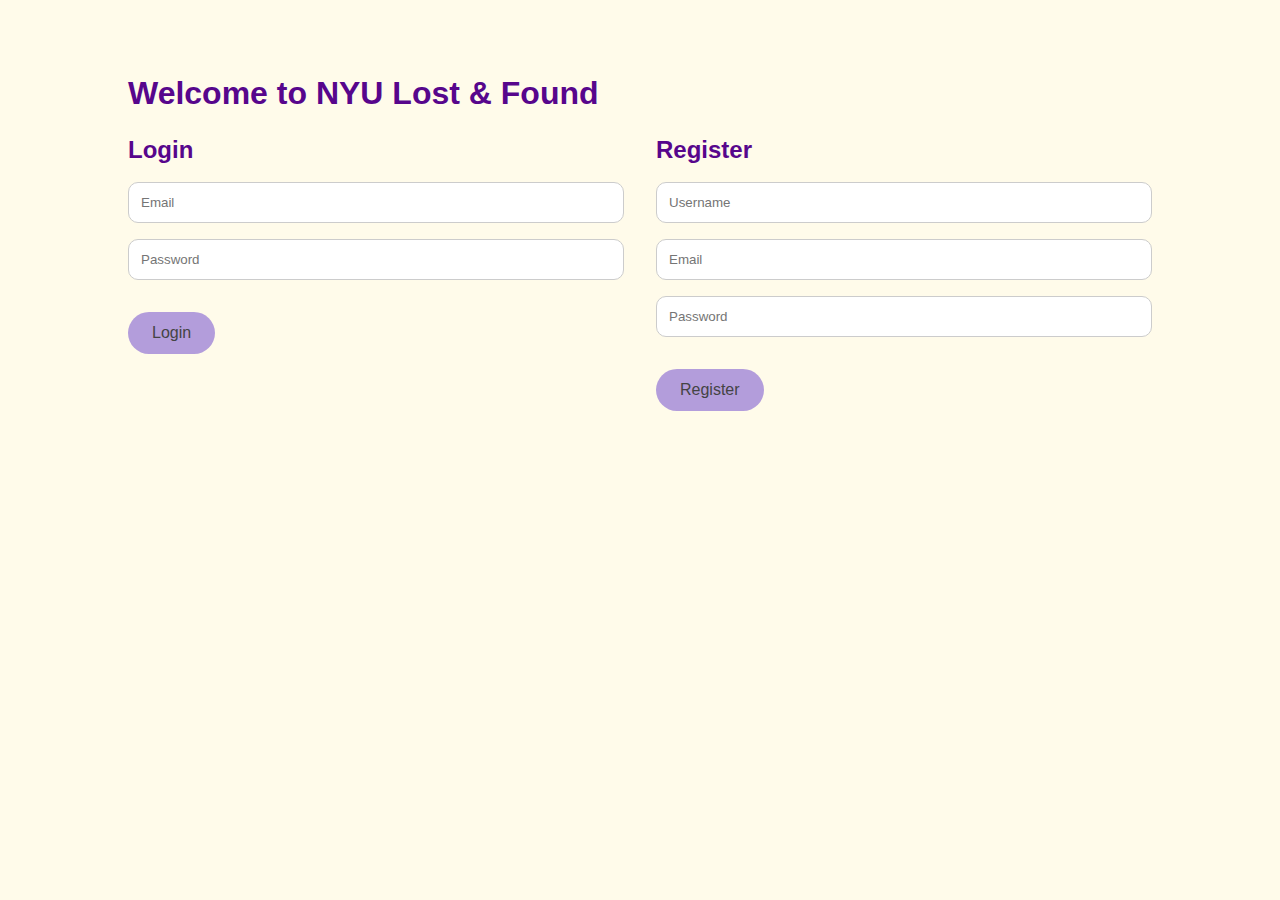
<file: lost-found-campus/frontend/index.html>
<!DOCTYPE html>
<html lang="en">
<head>
    <meta charset="UTF-8">
    <title>Lost & Found - Login or Register</title>
    <link rel="stylesheet" href="style.css">
</head>
<body>

<div class="container">
    <h1>Welcome to NYU Lost & Found</h1>

    <div style="display: flex; flex-wrap: wrap; gap: 2rem;">
        <!-- Login Form -->
        <div style="flex: 1; min-width: 300px;">
            <h2>Login</h2>
            <form id="login-form">
                <div style="margin-bottom: 1rem;">
                    <input type="email" name="email" placeholder="Email" required style="width: 100%; padding: 0.75rem; border-radius: 10px; border: 1px solid #ccc;">
                </div>
                <div style="margin-bottom: 1rem;">
                    <input type="password" name="password" placeholder="Password" required style="width: 100%; padding: 0.75rem; border-radius: 10px; border: 1px solid #ccc;">
                </div>
                <button type="submit" class="button">Login</button>
            </form>
            <p id="login-message" style="margin-top: 1rem;"></p>
        </div>

        <!-- Register Form -->
        <div style="flex: 1; min-width: 300px;">
            <h2>Register</h2>
            <form id="register-form">
                <div style="margin-bottom: 1rem;">
                    <input type="text" name="username" placeholder="Username" required style="width: 100%; padding: 0.75rem; border-radius: 10px; border: 1px solid #ccc;">
                </div>
                <div style="margin-bottom: 1rem;">
                    <input type="email" name="email" placeholder="Email" required style="width: 100%; padding: 0.75rem; border-radius: 10px; border: 1px solid #ccc;">
                </div>
                <div style="margin-bottom: 1rem;">
                    <input type="password" name="password" placeholder="Password" required style="width: 100%; padding: 0.75rem; border-radius: 10px; border: 1px solid #ccc;">
                </div>
                <button type="submit" class="button">Register</button>
            </form>
            <p id="register-message" style="margin-top: 1rem;"></p>
        </div>
    </div>
</div>

<script>
// Handle login
document.getElementById('login-form').addEventListener('submit', async function(e) {
    e.preventDefault();

    const formData = new FormData(this);
    const data = {
        email: formData.get('email'),
        password: formData.get('password')
    };

    try {
        const response = await fetch('http://localhost:5001/login', {
            method: 'POST',
            headers: {
                'Content-Type': 'application/json'
            },
            credentials: 'include', // important for sessions
            body: JSON.stringify(data)
        });

        const result = await response.json();

        if (response.ok) {
            document.getElementById('login-message').innerText = "✅ Login successful!";
            // Optionally redirect:
            window.location.href = "/home.html";
        } else {
            document.getElementById('login-message').innerText = "❌ " + result.error;
        }
    } catch (error) {
        document.getElementById('login-message').innerText = "❌ Error logging in.";
    }
});

// Handle register
document.getElementById('register-form').addEventListener('submit', async function(e) {
    e.preventDefault();

    const formData = new FormData(this);
    const data = {
        username: formData.get('username'),
        email: formData.get('email'),
        password: formData.get('password')
    };

    try {
        const response = await fetch('http://localhost:5001/register', {
            method: 'POST',
            headers: {
                'Content-Type': 'application/json'
            },
            body: JSON.stringify(data)
        });

        const result = await response.json();

        if (response.ok) {
            document.getElementById('register-message').innerText = "✅ Registration successful! You can now log in.";
        } else {
            document.getElementById('register-message').innerText = "❌ " + result.error;
        }
    } catch (error) {
        document.getElementById('register-message').innerText = "❌ Error during registration.";
    }
});

</script>

</body>
</html>
</file>
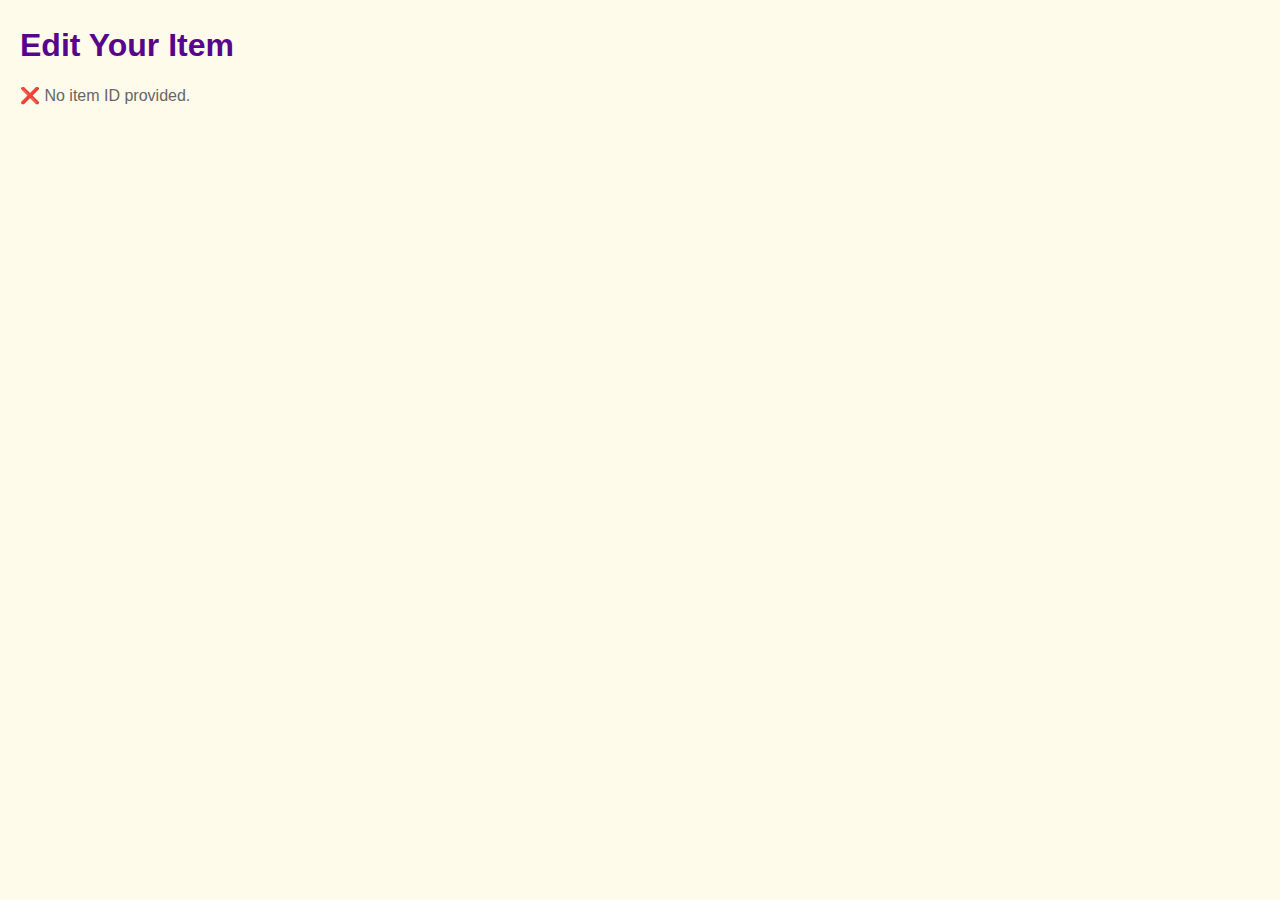
<file: lost-found-campus/frontend/edit.html>
<!DOCTYPE html>
<html lang="en">
<head>
    <meta charset="UTF-8">
    <title>Edit Item</title>
    <link rel="stylesheet" href="style.css">
</head>
<body>
    <h1>Edit Your Item</h1>

    <div class="form-container">
        <form id="editForm">
            <label for="title">Title</label>
            <input type="text" id="title" name="title" required>

            <label for="status">Status</label>
            <select id="status" name="status" required>
                <option value="lost">Lost</option>
                <option value="found">Found</option>
            </select>

            <label for="location">Location</label>
            <input type="text" id="location" name="location" required>

            <label for="description">Description</label>
            <textarea id="description" name="description" rows="4" required></textarea>

            <button type="submit">Update Item</button>
        </form>
        <p id="updateMessage"></p>
    </div>

    <script>
    let itemId = "";

    const API_BASE = location.hostname === "localhost"
    ? "http://localhost:5001"
    : "http://142.93.65.192:5001"; //for both deployment and local to run

    document.addEventListener('DOMContentLoaded', function () {
        // 1. Extract itemId from URL
        const params = new URLSearchParams(window.location.search);
        itemId = params.get('id');

        if (!itemId) {
            document.getElementById('updateMessage').innerText = "❌ No item ID provided.";
            document.getElementById('editForm').style.display = 'none';
            return;
        }

        // 2. Fetch the item details
        fetch(`${API_BASE}/items`, {
            method: 'GET',
            credentials: 'include'
        })
        .then(response => response.json())
        .then(items => {
            const item = items.find(item => item._id === itemId);

            if (!item) {
                document.getElementById('updateMessage').innerText = "❌ Item not found.";
                document.getElementById('editForm').style.display = 'none';
                return;
            }

            document.getElementById('title').value = item.title;
            document.getElementById('status').value = item.status;
            document.getElementById('location').value = item.location;
            document.getElementById('description').value = item.description;
        })
        .catch(error => {
            console.error('Error fetching item:', error);
            document.getElementById('updateMessage').innerText = "❌ Network error.";
        });

        // 3. Handle form submission
        document.getElementById('editForm').addEventListener('submit', function (e) {
            e.preventDefault();

            const updatedData = {
                title: document.getElementById('title').value,
                status: document.getElementById('status').value,
                location: document.getElementById('location').value,
                description: document.getElementById('description').value
            };

            fetch(`${API_BASE}/items/id/${itemId}`, {
                method: 'PUT',
                headers: {
                    'Content-Type': 'application/json'
                },
                credentials: 'include',
                body: JSON.stringify(updatedData)
            })
            .then(response => {
                if (response.ok) {
                    window.location.href = '/profile.html'; // ✅ Redirect back to profile page
                } else {
                    document.getElementById('updateMessage').innerText = "❌ Update failed.";
                }
            })
            .catch(error => {
                console.error('Error updating item:', error);
                document.getElementById('updateMessage').innerText = "❌ Network error.";
            });
        });
    });
    </script>
</body>
</html>
</file>
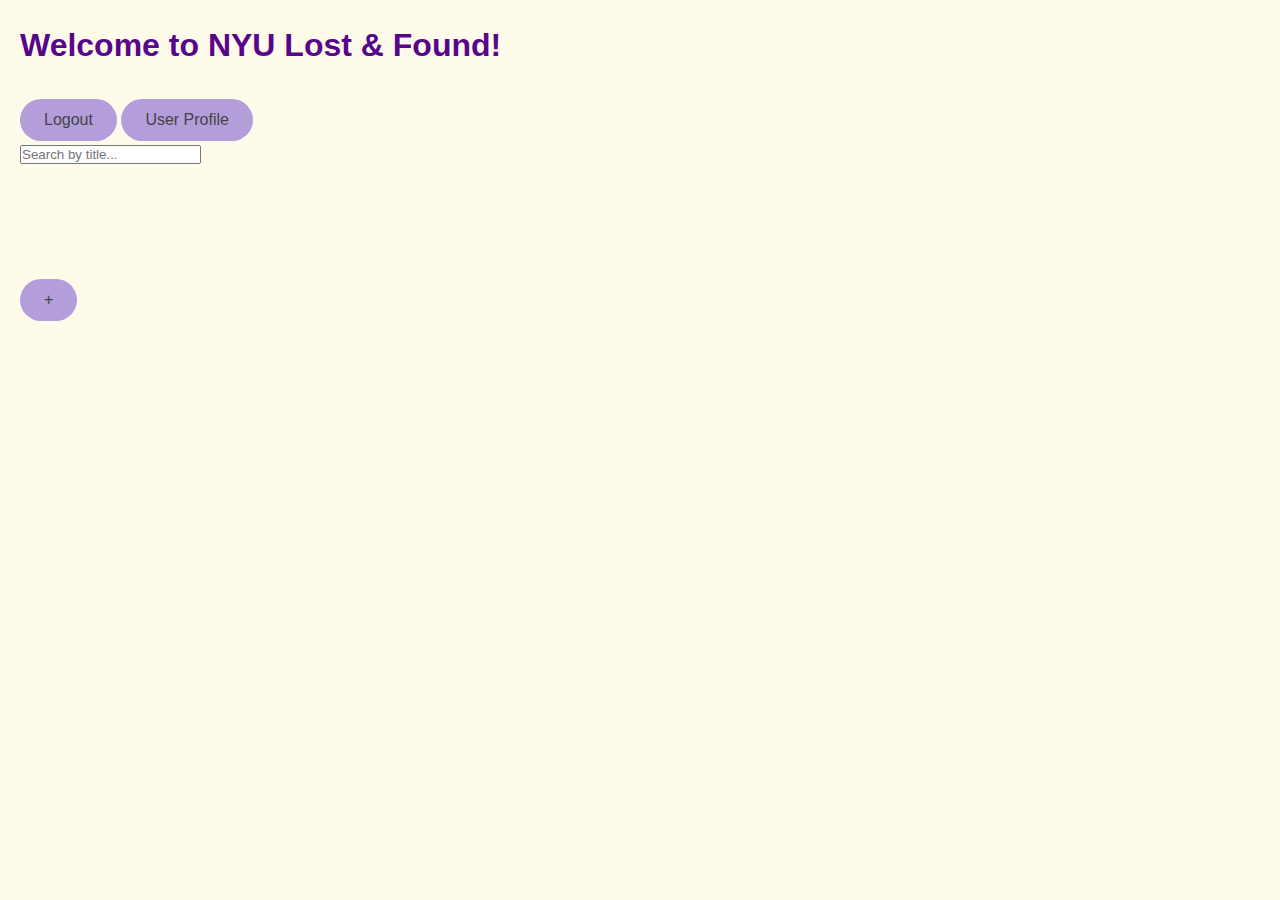
<file: lost-found-campus/frontend/home.html>
<!DOCTYPE html>
<html lang="en">
<head>
    <meta charset="UTF-8">
    <title>Lost & Found - Home</title>
    <link rel="stylesheet" href="style.css">
</head>
<!-- <body>
    <h1>Welcome to Lost & Found!</h1>

    <div id="itemContainer" class="container"></div>

    <script>
    document.addEventListener('DOMContentLoaded', function () {
        fetch('http://localhost:5001/items', {
            method: 'GET',
            credentials: 'include'
        })
        .then(response => response.json())
        .then(items => {
            const container = document.getElementById('itemContainer');
            container.innerHTML = '';

            items.forEach(item => {
                const card = document.createElement('div');
                card.className = 'item-card';  // We'll add a little extra CSS for this

                card.innerHTML = `
                    <h2>${item.title}</h2>
                    <p><strong>Status:</strong> ${item.status}</p>
                    <p><strong>Location:</strong> ${item.location}</p>
                    <p><strong>Description:</strong> ${item.description}</p>
                    <p><strong>Contact:</strong> ${item.owner}</p>
                `;

                container.appendChild(card);
            });
        })
        .catch(error => console.error('Error fetching items:', error));
    });
    </script>
</body> -->

<body>
    <h1>Welcome to NYU Lost & Found!</h1>
    <div class="top-right">
        <button id="logoutButton">Logout</button>
        <button id="profileButton">User Profile</button>
    </div>

    <div class="search-container">
        <input type="text" id="searchInput" placeholder="Search by title...">
    </div>

    <div id="itemContainer" class="container"></div>
    <button id="submitButton">+</button>
    <script>
    let allItems = [];

    const API_BASE = location.hostname === "localhost"
    ? "http://localhost:5001"
    : "http://142.93.65.192:5001"; //for both deployment and local to run

    document.addEventListener('DOMContentLoaded', function () {
        fetch(`${API_BASE}/items`, {
            method: 'GET',
            credentials: 'include'
        })
        .then(response => response.json())
        .then(items => {
            allItems = items;  // Save all items globally
            displayItems(allItems);
        })
        .catch(error => console.error('Error fetching items:', error));

        const searchInput = document.getElementById('searchInput');
        searchInput.addEventListener('input', function () {
            const query = searchInput.value.toLowerCase();
            const filteredItems = allItems.filter(item =>
                item.title.toLowerCase().includes(query)
            );
            displayItems(filteredItems);
        });
    });

    function displayItems(items) {
        const container = document.getElementById('itemContainer');
        container.innerHTML = '';

        items.forEach(item => {
            const card = document.createElement('div');
            card.className = 'item-card';

            card.innerHTML = `
                <h2>${item.title}</h2>
                <p><strong>Status:</strong> ${item.status}</p>
                <p><strong>Location:</strong> ${item.location}</p>
                <p><strong>Description:</strong> ${item.description}</p>
                <p><strong>Contact:</strong> ${item.owner}</p>
            `;

            container.appendChild(card);
        });
    }
    document.getElementById('profileButton').addEventListener('click', function () {
    window.location.href = '/profile.html';
});
document.getElementById('submitButton').addEventListener('click', function () {
    window.location.href = '/submit.html';
});
document.getElementById('logoutButton').addEventListener('click', function () {
    fetch(`${API_BASE}/logout`, {
        method: 'POST',
        credentials: 'include'
    })
    .then(response => {
        if (response.ok) {
            window.location.href = '/index.html';  // Redirect back to login
        } else {
            console.error('Logout failed');
        }
    })
    .catch(error => {
        console.error('Error during logout:', error);
    });
});

    </script>
</body>

</html>
</file>
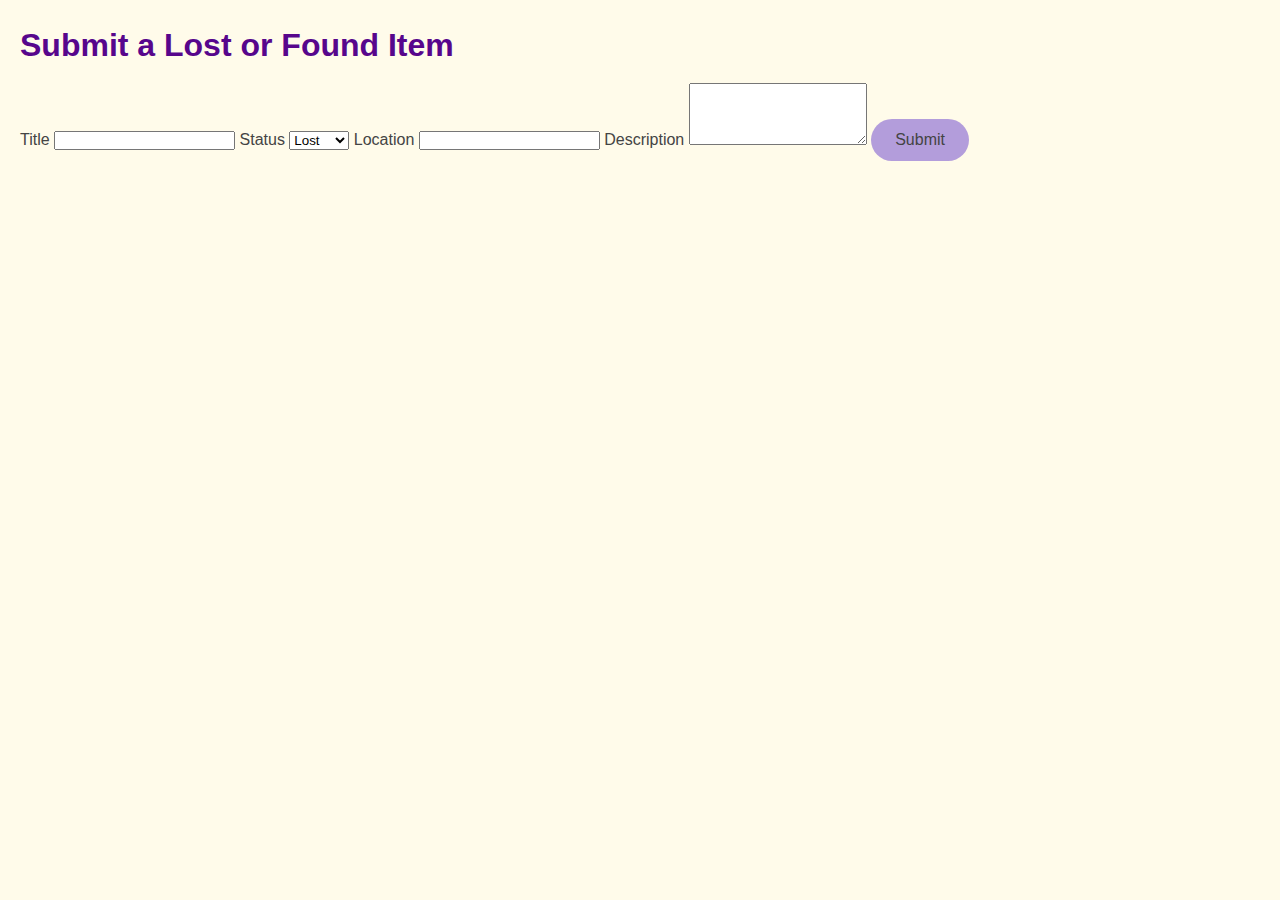
<file: lost-found-campus/frontend/submit.html>
<!DOCTYPE html>
<html lang="en">
<head>
    <meta charset="UTF-8">
    <title>Submit Lost/Found Item</title>
    <link rel="stylesheet" href="style.css">
</head>
<body>
    <h1>Submit a Lost or Found Item</h1>

    <div class="form-container">
        <form id="submitForm">
            <label for="title">Title</label>
            <input type="text" id="title" name="title" required>

            <label for="status">Status</label>
            <select id="status" name="status" required>
                <option value="lost">Lost</option>
                <option value="found">Found</option>
            </select>

            <label for="location">Location</label>
            <input type="text" id="location" name="location" required>

            <label for="description">Description</label>
            <textarea id="description" name="description" rows="4" required></textarea>

            <button type="submit">Submit</button>
        </form>
        <p id="submitMessage"></p>
    </div>

    <script>
    document.getElementById('submitForm').addEventListener('submit', function (e) {
        e.preventDefault();

        const API_BASE = location.hostname === "localhost"
        ? "http://localhost:5001"
        : "http://142.93.65.192:5001"; //for both deployment and local to run

        const data = {
            title: document.getElementById('title').value,
            status: document.getElementById('status').value,
            location: document.getElementById('location').value,
            description: document.getElementById('description').value
        };

        fetch(`${API_BASE}/items/lost`, {
            method: 'POST',
            headers: {
                'Content-Type': 'application/json'
            },
            credentials: 'include',
            body: JSON.stringify(data)
        })
        .then(response => {
            if (response.ok) {
                document.getElementById('submitMessage').innerText = '✅ Item submitted successfully!';
                document.getElementById('submitForm').reset();
            } else {
                document.getElementById('submitMessage').innerText = '❌ Submission failed.';
            }
        })
        .catch(error => {
            console.error('Error:', error);
            document.getElementById('submitMessage').innerText = '❌ Network error.';
        });
    });
    </script>
</body>
</html>
</file>
<file: lost-found-campus/frontend/style.css>
:root {
    --nyu-violet: #57068c;
    --nyu-violet-light: #e8daf5;
    --nyu-accent: #b39ddb;
    --text-dark: #444;
    --text-light: #fff;
    --bg-light: #fffbea;
  }
  

  *,
  *::before,
  *::after {
    box-sizing: border-box;
    margin: 0;
    padding: 0;
  }
  html {
    font-size: 16px;
    line-height: 1.6;
  }
  body {
    font-family: 'Poppins', sans-serif;
    color: var(--text-dark);
    background: var(--bg-light);
    padding: 20px;
  }
  

  .container {
    width: 95%;
    max-width: 1024px;
    margin: 0 auto;
    padding: 3rem 0;
  }
  
 
  h1, h2, h3 {
    color: var(--nyu-violet);
    margin-bottom: .75rem;
  }
  p {
    color: #666;
    margin-bottom: 1rem;
  }
  
  
  nav {
    background: var(--nyu-violet);
    padding: 1rem;
    border-radius: 0 0 10px 10px;
  }
  nav ul {
    list-style: none;
    display: flex;
    justify-content: center;
    gap: 2rem;
  }
  nav a {
    color: var(--text-light);
    text-decoration: none;
    font-weight: 500;
  }
  nav a:hover {
    text-decoration: underline;
  }
  
  
  button,
  .button {
    padding: .75rem 1.5rem;
    border: none;
    border-radius: 50px;
    background: var(--nyu-accent);
    color: var(--text-dark);
    font-size: 1rem;
    cursor: pointer;
    transition: box-shadow .2s, background .2s;
    margin-top: 1rem;
  }
  button:hover,
  .button:hover {
    background: var(--nyu-violet);
    box-shadow: 0 4px 12px rgba(87, 6, 140, .4);
    color: var(--text-light);
  }
  
 
  a {
    color: var(--nyu-violet);
    transition: color .2s;
  }
  a:hover {
    color: var(--nyu-accent);
  }
  

  footer {
    text-align: center;
    padding: 2rem 0;
    background: var(--nyu-violet-light);
    color: #555;
    border-top: 2px solid var(--nyu-accent);
    margin-top: 3rem;
    border-radius: 10px 10px 0 0;
  }
  

/*mobile layout and setting*/
@media (max-width: 768px) {
    html {
      font-size: 14px;
    }
  
    .container {
      width: 90%;
      padding: 2rem 0;
    }
  
    nav ul {
      flex-direction: column;
      gap: 1rem;
      align-items: center;
    }

    button,
    .button {
      display: block;
      width: 100%;
      text-align: center;
      padding: .75rem;
      margin: 1rem 0;
    }
  }
  
  @media (max-width: 480px) {

    html {
      font-size: 13px;
    }
  
    .container {
      width: 100%;
      padding: 1.5rem 0;
    }
  
    h1 {
      font-size: 1.5rem;
    }
    h2 {
      font-size: 1.25rem;
    }
  
    p {
      line-height: 1.4;
    }
  
    nav {
      padding: .75rem;
      border-radius: 0;
    }
  
    footer {
      padding: 1.5rem 0;
      border-radius: 0;
    }
  }
</file>
